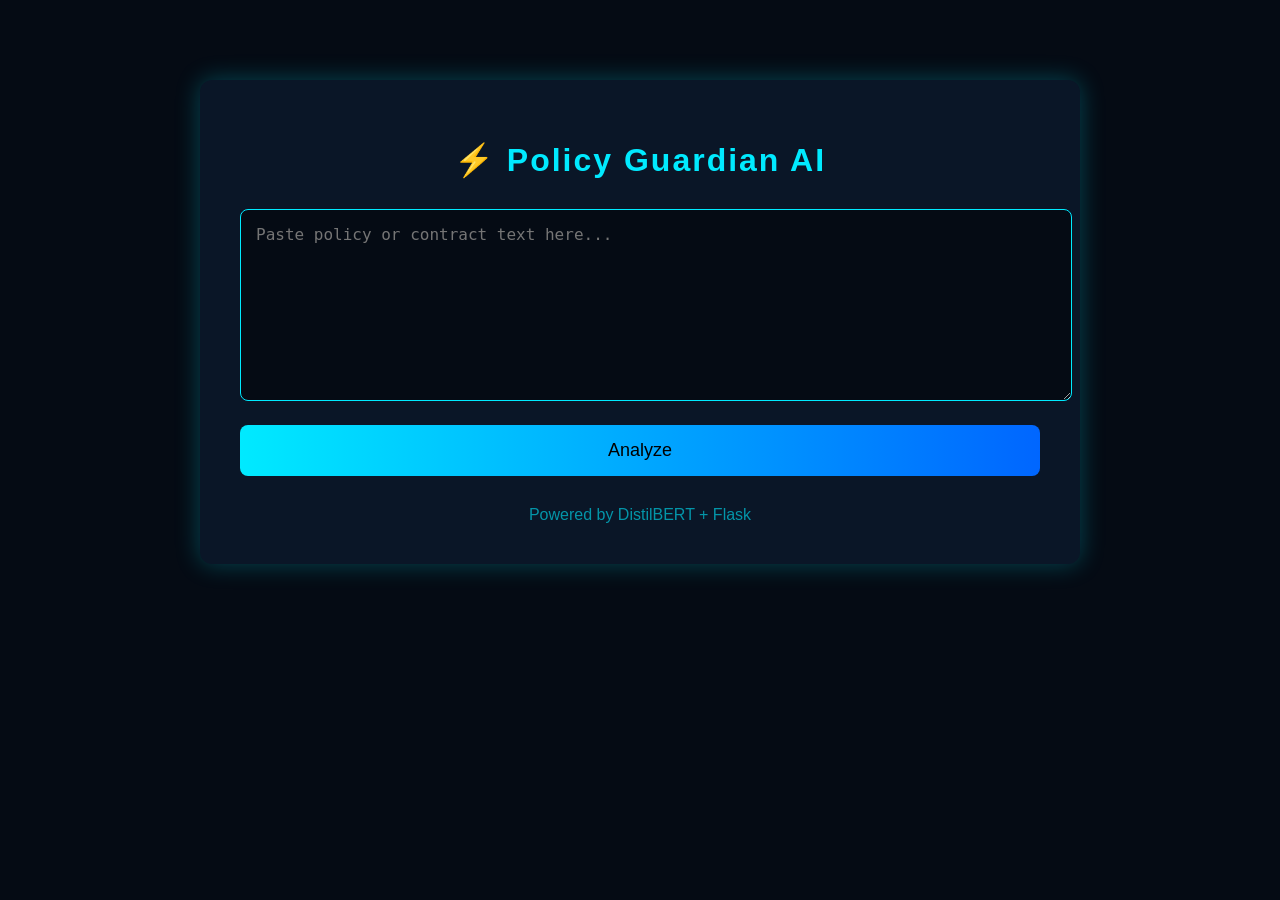
<file: templates/index.html>
<!DOCTYPE html>
<html lang="en">
<head>
<meta charset="UTF-8">
<title>Policy Guardian AI</title>

<style>
body {
    margin: 0;
    font-family: Arial;
    background: #050b14;
    color: #00eaff;
}

.container {
    max-width: 800px;
    margin: 80px auto;
    padding: 40px;
    background: #0a1627;
    border-radius: 12px;
    box-shadow: 0 0 25px #00eaff44;
}

h1 {
    text-align: center;
    margin-bottom: 30px;
    letter-spacing: 2px;
}

textarea {
    width: 100%;
    height: 160px;
    background: #050b14;
    border: 1px solid #00eaff;
    color: white;
    padding: 15px;
    font-size: 16px;
    border-radius: 8px;
}

button {
    margin-top: 20px;
    width: 100%;
    padding: 15px;
    background: linear-gradient(90deg,#00eaff,#0066ff);
    border: none;
    color: black;
    font-size: 18px;
    border-radius: 8px;
    cursor: pointer;
}

button:hover {
    opacity: 0.85;
}

.result {
    margin-top: 25px;
    text-align: center;
    font-size: 22px;
}

.footer {
    text-align:center;
    margin-top:30px;
    opacity:.6;
}
</style>
</head>

<body>

<div class="container">
<h1>⚡ Policy Guardian AI</h1>

<textarea id="text" placeholder="Paste policy or contract text here..."></textarea>

<button onclick="predict()">Analyze</button>

<div class="result" id="result"></div>

<div class="footer">
Powered by DistilBERT + Flask
</div>
</div>

<script>
function predict(){

    let text = document.getElementById("text").value;

    if(text.trim()===""){
        alert("Enter some text!");
        return;
    }

    fetch("/predict",{
        method:"POST",
        headers:{
            "Content-Type":"application/json"
        },
        body:JSON.stringify({text:text})
    })
    .then(res=>res.json())
    .then(data=>{
        document.getElementById("result").innerHTML =
        "Label: <b>"+data.label+"</b><br>Confidence: "+data.confidence.toFixed(2)+"%";
    })
    .catch(err=>{
        document.getElementById("result").innerHTML="Backend not running!";
    });
}
</script>

</body>
</html>
</file>
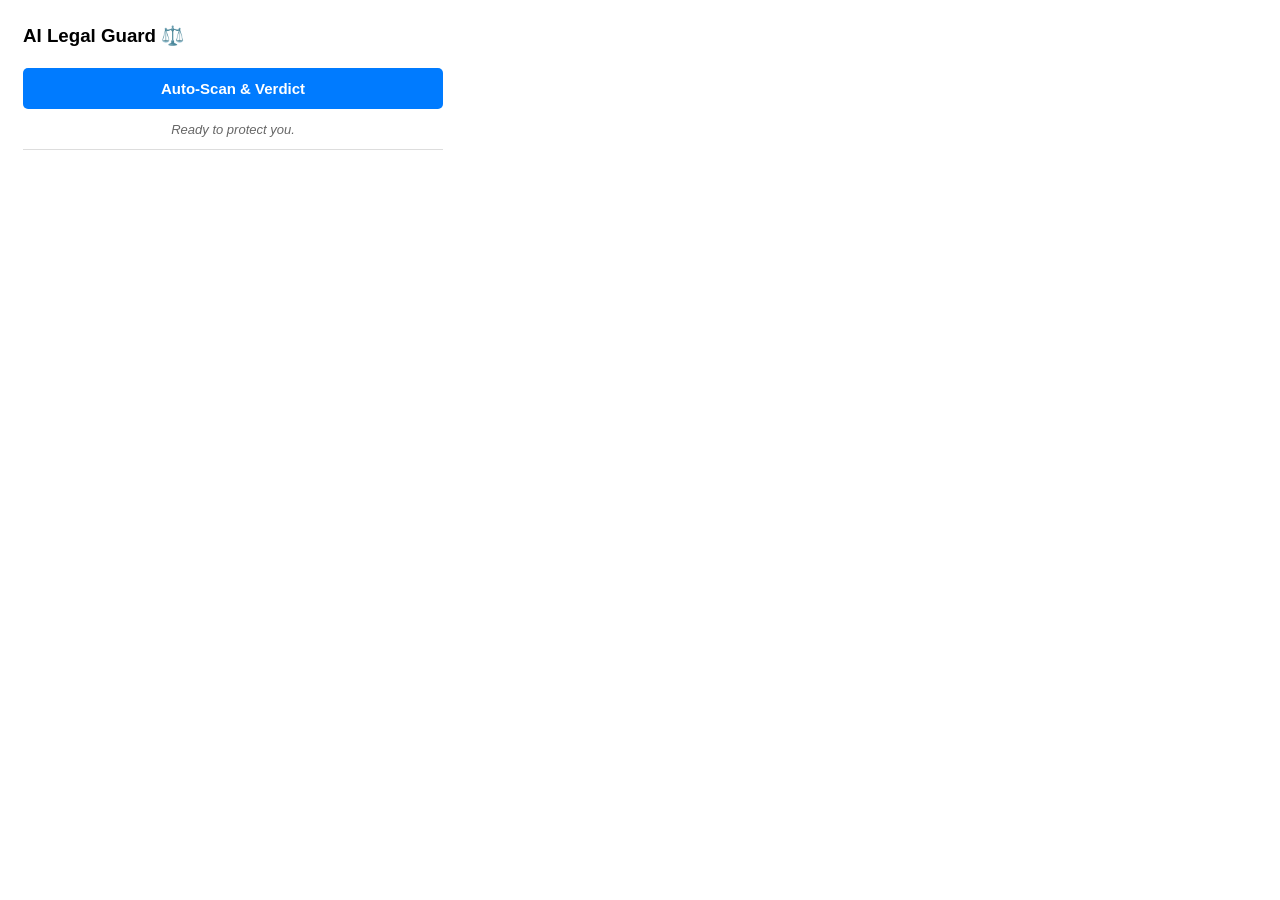
<file: my_extension/popup.html>
<!DOCTYPE html>
<html>
<head>
    <meta charset="UTF-8">
    <style>
        body { width: 420px; max-height: 600px; padding: 15px; font-family: sans-serif; background: #fff; line-height: 1.4; }
        button { width: 100%; padding: 12px; font-size: 15px; cursor: pointer; background-color: #007bff; color: white; border: none; border-radius: 5px; font-weight: bold; }
        button:hover { background-color: #0056b3; }
        #verdictBox { display: none; margin-top: 15px; padding: 12px; background: #fff0f0; border-left: 5px solid #d93025; font-size: 14px; color: #333; border-radius: 4px; box-shadow: 0 2px 4px rgba(0,0,0,0.1); }
        #status { margin-top: 12px; font-size: 13px; color: #666; font-style: italic; text-align: center; }
        #resultsList { margin-top: 10px; list-style-type: none; padding: 0; max-height: 300px; overflow-y: auto; border-top: 1px solid #ddd; }
        .unfair-item { padding: 12px 5px; border-bottom: 1px solid #eee; color: #d93025; font-size: 13px; cursor: pointer; font-weight: bold; }
        .unfair-item:hover { background: #fff8f8; }
        .explanation-box { margin-top: 8px; padding: 10px; background: #f0f7ff; border-radius: 5px; color: #333; font-weight: normal; border-left: 4px solid #007bff; }
    </style>
</head>
<body>
    <h3 style="margin-top:0">AI Legal Guard ⚖️</h3>
    <button id="analyzePageBtn">Auto-Scan & Verdict</button>
    <div id="verdictBox"><strong>Final Verdict:</strong><br><span id="verdictText">...</span></div>
    <div id="status">Ready to protect you.</div>
    <ul id="resultsList"></ul>
    <script src="popup.js"></script>
</body>
</html>
</file>
